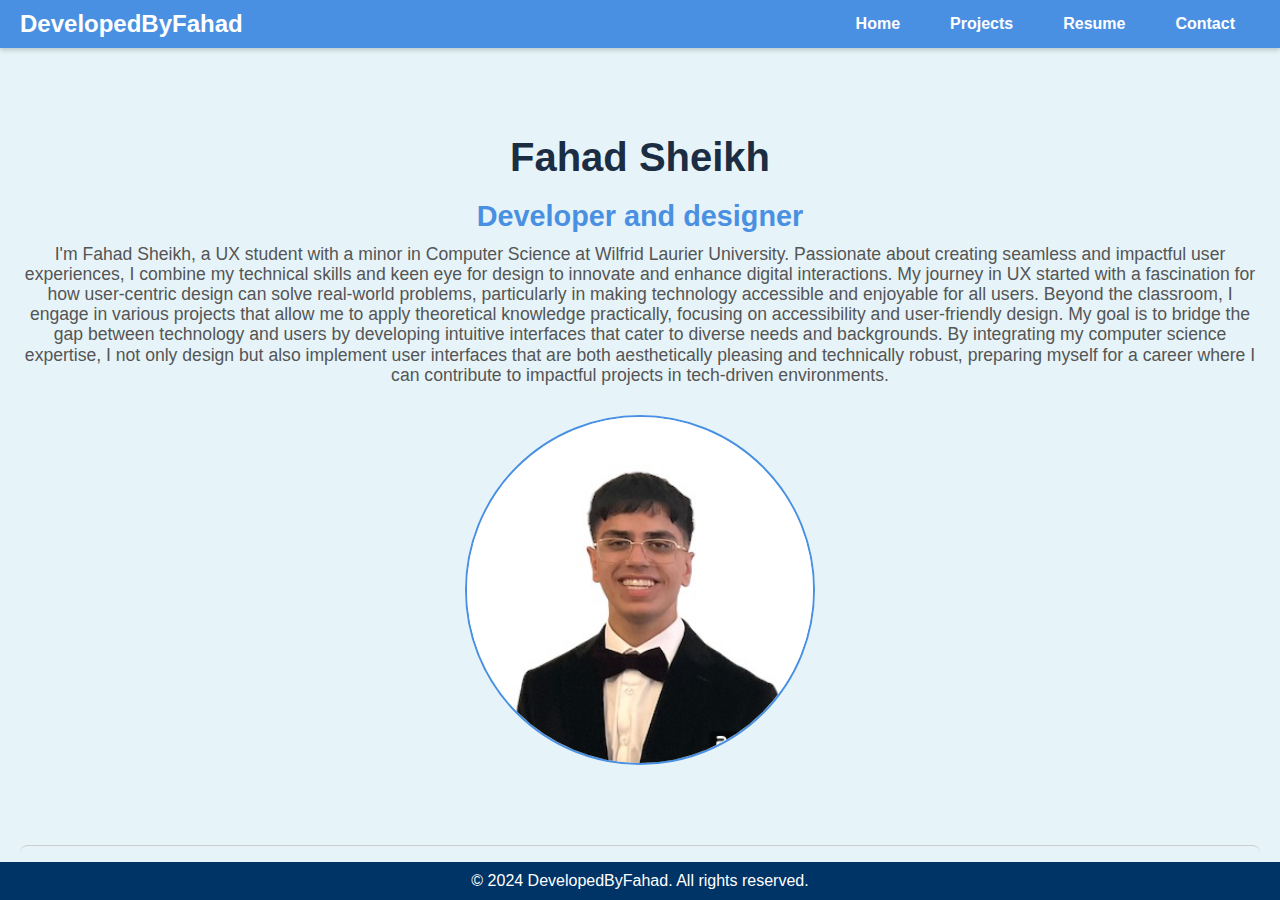
<file: index.html>
<!-- 169031080 fahad sheikh -->

<!DOCTYPE html>
<html lang="en">
<head>
    <meta charset="UTF-8">
    <meta name="viewport" content="width=device-width, initial-scale=1.0">
    <title>Fahad Sheikh Portfolio</title>
    <link rel="stylesheet" href="CSS/normalize.css">
    <link rel="stylesheet" href="CSS/home.css">
    <link rel="stylesheet" href="CSS/main.css">
</head>
<body>
    <header>
        <nav>
            <div class="logo">DevelopedByFahad</div>
            <!-- Navigation link with clear name and using aria for screen reader -->
            <ul>
                <li><a href="home.html" aria-label="Go to Home page">Home</a></li>
                <li><a href="image.html" aria-label="View Projects">Projects</a></li>
                <li><a href="table.html" aria-label="View Resume Details">Resume</a></li>
                <li><a href="contact.html" aria-label="Contact Form">Contact</a></li>
            </ul>       
        </nav>
    </header>
    <main>
        <section class="hero">
            <h1>Fahad Sheikh</h1>
            <h2>Developer and designer</h2>
            <p>I'm Fahad Sheikh, a UX student with a minor in Computer Science at Wilfrid Laurier University. Passionate about creating seamless and impactful user experiences, I combine my technical skills and keen eye for design to innovate and enhance digital interactions. My journey in UX started with a fascination for how user-centric design can solve real-world problems, particularly in making technology accessible and enjoyable for all users. Beyond the classroom, I engage in various projects that allow me to apply theoretical knowledge practically, focusing on accessibility and user-friendly design. My goal is to bridge the gap between technology and users by developing intuitive interfaces that cater to diverse needs and backgrounds. By integrating my computer science expertise, I not only design but also implement user interfaces that are both aesthetically pleasing and technically robust, preparing myself for a career where I can contribute to impactful projects in tech-driven environments.</p>
            <div class="profile-pic placeholder">
                <img src="images/Fahad.jpeg" alt="Picture of Fahad">
            </div>
        </section>
        <section class="services">
            <h2>Services I Offer</h2>
            <p>Currently, I am pursuing an education in the User Experience...</p>
        </section>
        <section class="services">
            <div class="service-card">
                <img src="images/design.png" alt="Design Icon">
                <h3>Beautiful Designs</h3>
                <p>Creating elegant designs suited for your needs.</p>
                <p>Design tools I use:</p>
                <ul role="list">
                    <li role="listitem">Figma</li>
                    <li role="listitem">Illustrator</li>
                    <li role="listitem">InDesign</li>
                </ul>
            </div>
            <div class="service-card">
                <img src="images/code.png" alt="Programming Icon">
                <h3>Robust Programming</h3>
                <p>I have a strong proficiency in programming since 4 years.</p>
                <p>Languages I use:</p>
                <ul role="list">
                    <li role="listitem">Swift</li>
                    <li role="listitem">Java</li>
                    <li role="listitem">Python</li>
                </ul>
            </div>
            <div class="service-card">
                <img src="images/consulting.png" alt="UX Consulting Icon">
                <h3>UX Consulting</h3>
                <p>I have a background in user experience (UX) Design.</p>
                <p>UX tools I use:</p>
                <ul role="list">
                    <li role="listitem">Wireframing and Prototyping</li>
                    <li role="listitem">Usability Testing</li>
                    <li role="listitem">User-Centered Design</li>
                </ul>
            </div>
        </section>
    </main>
    <footer>
        <p>© 2024 DevelopedByFahad. All rights reserved.</p>
    </footer>
</body>
</html>
</file>
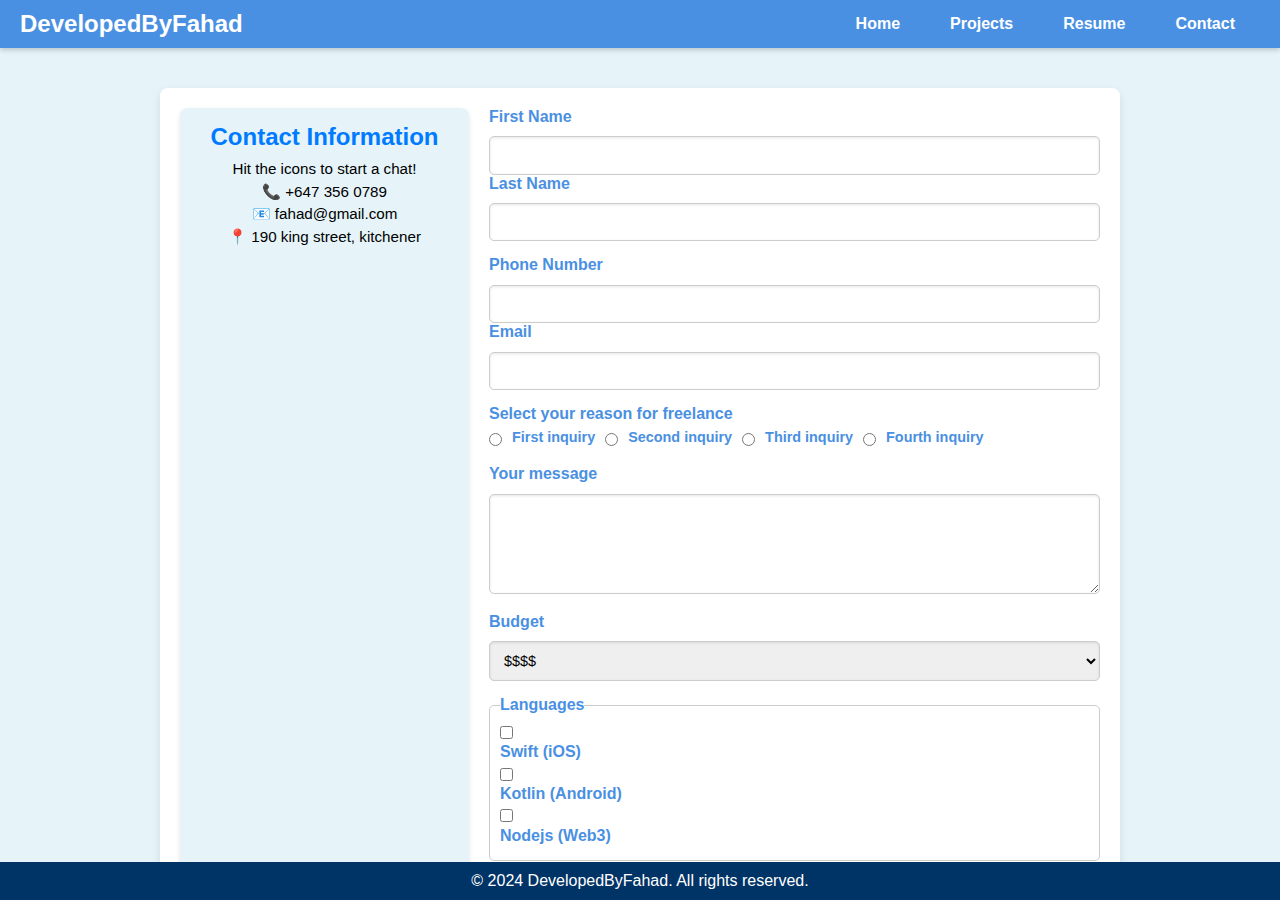
<file: contact.html>
<!-- 169031080 fahad sheikh -->

<!DOCTYPE html>
<html lang="en">
<head>
    <meta charset="UTF-8">
    <meta name="viewport" content="width=device-width, initial-scale=1.0">
    <title>Contact Page</title>
    <link rel="stylesheet" href="./CSS/normalize.css">
    <link rel="stylesheet" href="./CSS/contact.css"> <!-- Specific styles for contact page -->
    <link rel="stylesheet" href="./CSS/main.css"> 


</head>

<body>
    <header>
        <nav>
            <div class="logo">DevelopedByFahad</div>
            <!-- Navigation link with clear name and using aria for screen reader -->
            <ul>
                <li><a href="./index.html" aria-label="Go to Home page">Home</a></li>
                <li><a href="./image.html" aria-label="View Projects">Projects</a></li>
                <li><a href="./table.html" aria-label="View Resume Details">Resume</a></li>
                <li><a href="./contact.html" aria-label="Contact Form">Contact</a></li>
            </ul>       
        </nav>
    </header>
    <main>
        <div class="container">
            <aside class="contact-info">
                <h2>Contact Information</h2>
                <p>Hit the icons to start a chat!</p>
                <div class="info">
                    <p>📞 +647 356 0789</p>
                    <p>📧 fahad@gmail.com</p>
                    <p>📍 190 king street, kitchener</p>
                </div>
            </aside>
            <form class="contact-form">
                <div class="form-group">
                    <label for="firstName">First Name</label>
                    <input type="text" id="firstName">
                    <label for="lastName">Last Name</label>
                    <input type="text" id="lastName">
                </div>
                <div class="form-group">
                    <label for="phone">Phone Number</label>
                    <input type="tel" id="phone">
                    <label for="email">Email</label>
                    <input type="email" id="email">
                </div>
                <div class="form-group">
                    <label for="reason">Select your reason for freelance</label>
                    <div class="radio-group">
                        <input type="radio" id="inquiry1" name="reason"><label for="inquiry1">First inquiry</label>
                        <input type="radio" id="inquiry2" name="reason"><label for="inquiry2">Second inquiry</label>
                        <input type="radio" id="inquiry3" name="reason"><label for="inquiry3">Third inquiry</label>
                        <input type="radio" id="inquiry4" name="reason"><label for="inquiry4">Fourth inquiry</label>
                    </div>
                </div>
                <div class="form-group">
                    <label for="message">Your message</label>
                    <textarea id="message"></textarea>
                </div>
                <div class="form-group">
                    <label for="budget">Budget</label>
                    <select id="budget">
                        <option>$$$$</option>
                        <option>$$$</option>
                        <option>$$</option>
                        <option>$</option>
                    </select>
                </div>
                <div class="form-group">
                    <fieldset>
                        <legend>Languages</legend>
                        <input type="checkbox" id="swift"><label for="swift">Swift (iOS)</label>
                        <input type="checkbox" id="kotlin"><label for="kotlin">Kotlin (Android)</label>
                        <input type="checkbox" id="nodejs"><label for="nodejs">Nodejs (Web3)</label>
                    </fieldset>
                </div>

                <div class="form-group">
                    <label for="services">Select Services:</label>
                    <select id="services" multiple>
                        <option value="web_design">Web Design</option>
                        <option value="seo">SEO</option>
                        <option value="digital_marketing">Digital Marketing</option>
                        <option value="app_dev">App Development</option>
                    </select>
                </div>
                
                <button type="submit">Send Message</button>
            </form>
        </div>
    </main>
    <footer>
        <p>© 2024 DevelopedByFahad. All rights reserved.</p>
    </footer>
</body>
</html>
</file>
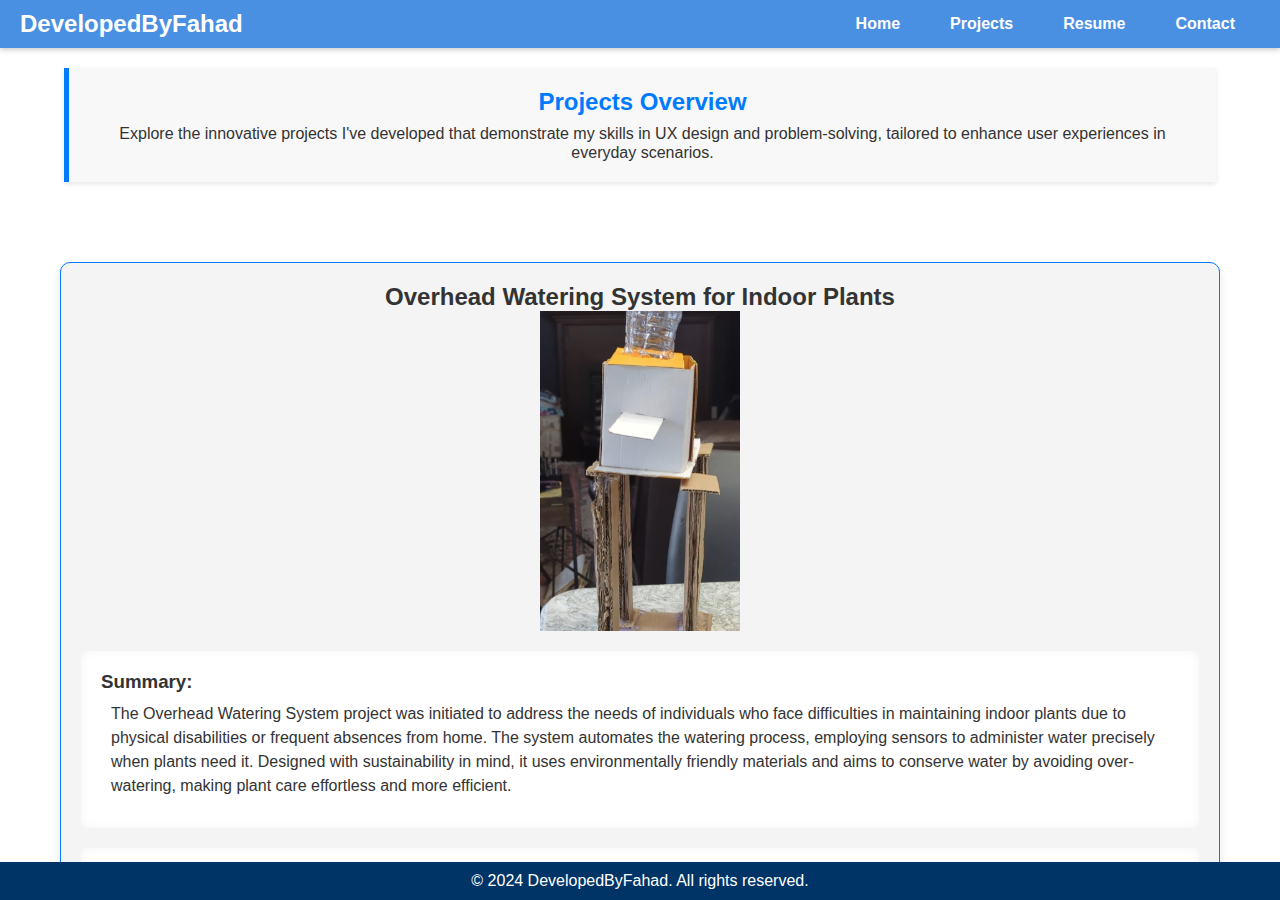
<file: image.html>
<!-- 169031080 fahad sheikh -->


<!DOCTYPE html>
<html lang="en">
<head>
    <meta charset="UTF-8">
    <meta name="viewport" content="width=device-width, initial-scale=1.0">
    <title>Fahad Sheikh - UX Portfolio</title>
    <link rel="stylesheet" href="./CSS/normalize.css">
    <link rel="stylesheet" href="./CSS/main.css">
    <link rel="stylesheet" href="./CSS/image.css">

</head>
<body>
    <header>
        <nav>
            <div class="logo">DevelopedByFahad</div>
            <ul>
                <li><a href="./index.html">Home</a></li>
                <li><a href="./image.html" class="active">Projects</a></li>
                <li><a href="./table.html">Resume</a></li>
                <li><a href="./contact.html">Contact</a></li>
            </ul>       
        </nav>
    </header>

     <!-- Project Overview Box -->
     <div class="project-overview">
        <h2>Projects Overview</h2>
        <p>Explore the innovative projects I've developed that demonstrate my skills in UX design and problem-solving, tailored to enhance user experiences in everyday scenarios.</p>
    </div>

    <main>
        <!-- Overhead Watering System Project -->
        <main>
            <!-- Overhead Watering System Project -->
            <section class="project-item">
                <h2>Overhead Watering System for Indoor Plants</h2>
                <img src="images/gmp2.png" alt="Overhead Watering System">
                <div class="detail-box">
                    <h3>Summary:</h3>
                    <p>The Overhead Watering System project was initiated to address the needs of individuals who face difficulties in maintaining indoor plants due to physical disabilities or frequent absences from home. The system automates the watering process, employing sensors to administer water precisely when plants need it. Designed with sustainability in mind, it uses environmentally friendly materials and aims to conserve water by avoiding over-watering, making plant care effortless and more efficient.</p>
                </div>
                <div class="detail-box">
                    <h3>Design Problem:</h3>
                    <p>Traditional plant care methods can be challenging for individuals with mobility issues or those with busy lifestyles, often leading to either neglected plants or the inefficient use of water resources. Our goal was to develop a system that could autonomously take care of plants in any indoor environment, ensuring they receive optimal care without requiring constant human intervention. This system needed to be easy to install, operate, and maintain, while also being cost-effective and scalable to various indoor settings.</p>
                </div>                
                <div class="detail-box">
                    <h3>Design Process:</h3>
                    <p>The development process began with targeted user research to gather insights into the specific needs of our audience. This was followed by iterative design sprints that involved rapid prototyping using recycled materials. Each prototype phase included user testing sessions, which provided critical feedback used to refine the system, focusing on usability, efficiency, and the precision of the watering mechanisms.</p>
                </div>
                <div class="detail-box">
                    <h3>Concluding Evaluation:</h3>
                    <p>This innovative system has proven to significantly reduce the workload associated with plant care, enhancing the quality of life for our users. It has been particularly noted for its reliability and environmental benefits. Ongoing developments aim to further optimize its water use and expand its capabilities with smart technology integrations.</p>
                </div>
            </section>
            <!-- Eco-Friendly Compost Bin Project -->
            <section class="project-item">
                <h2>Eco-Friendly Compost Bin</h2>
                <img src="images/gmp1-1.png" alt="Eco-Friendly Compost Bin">
                <div class="detail-box">
                    <h3>Summary:</h3>
                    <p>This project introduced a compact, odorless compost bin tailored for urban residents, making composting an easy and accessible component of urban life. The bin's design is both user-friendly and environmentally conscious, encouraging sustainable waste management in tight spaces.</p>
                </div>
                <div class="detail-box">
                    <h3>Design Problem:</h3>
                    <p>We addressed the challenge of adapting composting solutions for urban environments, where space constraints and lifestyle pace often hinder traditional composting methods. Our solution needed to be efficient, aesthetically pleasing, and capable of fitting within small apartments without any foul odors.</p>
                </div>
                <div class="detail-box">
                    <h3>Design Process:</h3>
                    <p>Our approach was rooted in extensive market research to define the constraints and expectations of potential users. We then engaged in multiple prototyping rounds, each followed by rigorous testing to evaluate functionality and user satisfaction. Material choices were carefully considered to balance durability with environmental impact, ensuring the system remained sustainable and effective.</p>
                </div>
                <div class="detail-box">
                    <h3>Concluding Evaluation:</h3>
                    <p>The compost bin has been successfully adopted in urban settings and has received praise for its innovative design which seamlessly integrates into daily routines. It stands as a testament to the potential of design to solve specific lifestyle problems while promoting environmental sustainability. Future iterations will focus on improving material efficiency and integrating smart features to track compost readiness.</p>
                </div>
            </section>
        </main>
        


        <!-- Reflections & Learnings Section for Overhead Watering System (GMP1) -->
<section class="reflection-section">
    <h2>Reflections & Learnings on Overhead Watering System</h2>
    <div class="reflection-item">
        <p><strong>What I accomplished:</strong> I led the development of an innovative overhead watering system designed to automate plant care for those with limited mobility or frequent absences, significantly enhancing daily life sustainability.</p>
        <p><strong>Challenges encountered:</strong> The main challenges included integrating eco-friendly materials that met functional requirements while ensuring the system was cost-effective and easy to use for our target demographic.</p>
        <p><strong>Adaptations:</strong> We shifted to an agile development approach, which involved cyclic prototyping and testing, allowing us to refine the system based on ongoing user feedback and environmental impact assessments.</p>
        <p><strong>Successful aspects:</strong> The iterative design process proved successful, particularly our user-centric approach that included frequent testing sessions with potential users, which were instrumental in fine-tuning the system's functionality.</p>
        <p><strong>Less successful aspects:</strong> Early prototypes struggled with mechanical reliability and efficient water use, which initially failed to meet our sustainability goals and required significant redesign.</p>
        <p><strong>Learnings:</strong> This project deepened my understanding of the complexities involved in designing user-friendly yet environmentally responsible products.</p>
        <p><strong>Contribution to UX design evolution:</strong> This project enhanced my skills in applying UX principles to solve real-world problems, particularly in the context of sustainability and accessibility.</p>
    </div>
</section>

<!-- Reflections & Learnings Section for Eco-Friendly Compost Bin (GMP2) -->
<section class="reflection-section">
    <h2>Reflections & Learnings on Eco-Friendly Compost Bin</h2>
    <div class="reflection-item">
        <p><strong>What I accomplished:</strong> I co-created an eco-friendly compost bin designed to facilitate urban composting, making it simpler and more accessible for city dwellers to engage in sustainable waste management.</p>
        <p><strong>Challenges encountered:</strong> We faced significant challenges in designing a compost bin that could fit in small spaces, remain odorless, and efficiently turn waste into compost without external inputs.</p>
        <p><strong>Adaptations:</strong> To overcome these challenges, we incorporated advanced materials that controlled odors and improved the composting process, while also making the bin aesthetically pleasing for indoor use.</p>
        <p><strong>Successful aspects:</strong> The integration of a user-friendly design that included easy disposal and retrieval mechanisms was well-received, as it addressed the primary user pain points identified through our research.</p>
        <p><strong>Less successful aspects:</strong> Initially, the cost of materials was higher than anticipated, which affected the project's scalability and potential market adoption.</p>
        <p><strong>Learnings:</strong> This project taught me valuable lessons in balancing functionality with eco-friendliness in product design, especially in a consumer market that values aesthetics and convenience.</p>
        <p><strong>Contribution to UX design evolution:</strong> Developing this compost bin allowed me to refine my approach to integrating environmental sustainability into product design, enhancing my ability to innovate within tight constraints.</p>
    </div>
</section>

    </main>
    <footer>
        <p>© 2024 DevelopedByFahad. All rights reserved.</p>
    </footer>
</body>
</html>
</file>
<file: CSS/home.css>
/* 169031080 fahad sheikh */

html, body {
    height: 100%;
    margin: 0;
    padding: 0;
}

body {
    font-family: Arial, sans-serif;
    display: flex;
    flex-direction: column;
    color: #333;
    background-color: #fff;
}

main {
    flex: 1;
    padding: 20px 0;
}

.hero {
    text-align: center;
    padding: 40px 0;
}

.profile-pic {
    width: 350px;
    height: 350px;
    border-radius: 50%;
    overflow: hidden;
    display: flex;
    justify-content: center;
    align-items: center;
    border: 2px solid #4A90E2;
    margin: 20px auto;
}

.profile-pic img {
    width: 100%;
    height: auto;
}

.services {
    border-top: 1px solid #ccc;
    display: flex;
    justify-content: space-around;
    background-color: #e6f4f9;
    padding: 40px 20px;
    margin: 20px 0;
    border-radius: 8px;
}

.service-card {
    width: 30%;
    min-height: 400px;
    box-shadow: 0 4px 10px rgba(0,0,0,0.1);
    padding: 20px;
    margin: 10px;
    background-color: #ffffff;
    text-align: center;
    border-radius: 10px;
    transition: transform 0.3s, box-shadow 0.3s;
}

.service-card:hover {
    transform: translateY(-10px);
    box-shadow: 0 8px 20px rgba(0,0,0,0.15);
}

.service-card img {
    width: 80px;
    height: 80px;
    margin-bottom: 15px;
}

.service-card h3 {
    color: #4A90E2;
    font-size: 1.2em;
    margin-bottom: 10px;
}



.hero h1 {
    font-size: 2.5em;
    color: #1A2D43;
    margin-bottom: 20px;
}

.hero h2 {
    font-size: 1.8em;
    color: #4A90E2;
    margin-bottom: 10px;
}

.hero p {
    font-size: 1.1em;
    color: #555;
    margin-bottom: 30px;
}


.services ul {
    list-style-type: none;
    margin: 0;
    text-align: center;

}

.services li {
    display: inline-block;
    margin: 0 10px;
    padding-top: 10px;
}
</file>
<file: CSS/main.css>
/* 169031080 fahad sheikh */

*{
    margin: 0;
    padding: 0;
    box-sizing: border-box;
}

html, body {
    height: 100%;
    font-family: Arial, sans-serif;
    display: flex;
    flex-direction: column;
    background-color: #e6f4f9;
}

header {
    width: 100%;
    background-color: #4A90E2;
    color: white;
    padding: 10px 20px;
    box-shadow: 0 2px 5px rgba(0, 0, 0, 0.2);
}

header nav {
    display: flex;
    justify-content: space-between;
    align-items: center;
}

header ul {
    list-style-type: none;
    display: flex;
    align-items: center;
}

header li {
    margin: 0 10px;
}

header li a {
    text-decoration: none;
    color: white;
    font-weight: bold;
    padding: 10px 15px;
    transition: color 0.3s ease;
}

header li a:hover {
    color: #ffcc00;
}

main {
    flex: 1;
    padding: 20px;
    overflow: auto;
}

footer {
    background-color: #003366;
    color: white;
    padding: 10px 20px;
    text-align: center;
}

.logo {
    font-size: 1.5em;
    font-weight: bold;
    color: white;
}

@media (max-width: 768px) {
    header ul {
        flex-direction: column;
    }
    header li a {
        padding: 8px;
    }
}
</file>
<file: CSS/contact.css>
/* 169031080 fahad sheikh */

body.contact-page {
    background-color: #10181e;
    font-family: Arial, sans-serif;
    color: #333;
    margin: 0;
    padding: 0;
}

.container {
    max-width: 960px;
    margin: 20px auto;
    padding: 20px;
    background-color: #ffffff;
    border-radius: 8px;
    box-shadow: 0 4px 10px rgba(0, 0, 0, 0.1);
    display: flex;
    gap: 20px;
    flex-wrap: wrap;
}

.contact-info {
    flex: 1 1 30%;
    background-color: #e6f4f9;
    border-radius: 8px;
    padding: 15px;
    text-align: center;
    box-shadow: 0 2px 5px rgba(0, 0, 0, 0.1);
}

.contact-info h2 {
    color: #007BFF;
    margin-bottom: 10px;
}

.contact-info p {
    margin: 5px 0;
    font-size: 0.95em;
}

.contact-form {
    flex: 1 1 65%;
}

.contact-form .form-group {
    margin-bottom: 15px;
}

.contact-form label {
    display: block;
    margin-bottom: 5px;
    font-weight: bold;
    color: #4A90E2;
}

.contact-form input[type="text"],
.contact-form input[type="email"],
.contact-form input[type="tel"],
.contact-form textarea,
.contact-form select {
    width: 100%;
    padding: 10px;
    border: 1px solid #cccccc;
    border-radius: 5px;
    margin-top: 5px;
    font-size: 0.9em;
    box-shadow: inset 0 1px 3px rgba(0, 0, 0, 0.1);
}

.contact-form textarea {
    height: 100px;
    resize: vertical;
}

.contact-form select[multiple] {
    height: auto;
}

.contact-form button {
    background-color: #007BFF;
    color: white;
    padding: 10px 20px;
    border: none;
    border-radius: 5px;
    font-size: 1em;
    cursor: pointer;
    transition: background-color 0.3s;
}

.contact-form button:hover {
    background-color: #0056b3;
}

fieldset {
    border: 1px solid #cccccc;
    padding: 10px;
    border-radius: 5px;
    margin-bottom: 15px;
}

legend {
    font-weight: bold;
    color: #4A90E2;
}

.radio-group,
.checkbox-group {
    display: flex;
    flex-wrap: wrap;
    gap: 10px;
}

.radio-group label,
.checkbox-group label {
    font-size: 0.9em;
}

@media (max-width: 768px) {
    .container {
        flex-direction: column;
    }

    .contact-info,
    .contact-form {
        flex: 1 1 100%;
    }
}
</file>
<file: CSS/image.css>
body {
    font-family: Arial, sans-serif;
    color: #333;
    background-color: #fff;
    margin: 0;
    padding: 0;
}

.projects-gallery {
    display: flex;
    flex-wrap: wrap;
    justify-content: space-around;
    padding: 20px 0;
}

.project-item {
    flex-basis: 45%; /* Adjusted for better visibility */
    margin: 20px;
    box-shadow: 0 4px 8px rgba(0,0,0,0.1);
    border: 1px solid #007BFF;
    border-radius: 10px;
    background: #f4f4f4;
    text-align: center;
    padding: 20px;
    position: relative;
    overflow: hidden;
}

.detail-box {
    text-align: left;
    padding: 20px;
    margin-top: 20px;
    background-color: #fff;
    box-shadow: inset 0 0 10px rgba(0,0,0,0.05);
    border-radius: 5px;
}

.project-item img {
    width: 80%; /* Adjusted width to make images smaller and to scale */
    height: auto;
    display: block;
    transition: transform 0.3s ease-in-out;
    margin: 10px auto; /* Center image and add margin */
}


.project-item p {
    margin: 10px;
    color: #333;
    font-size: 16px;
    line-height: 1.5; /* Increased line spacing for better readability */
}


.project-item img {
    max-width: 100%;  /* Ensures image width does not exceed its container */
    height: auto;     /* Maintains the aspect ratio */
    display: block;
    margin: 10px auto; /* Centers the image horizontally */
    object-fit: contain; /* Ensures the complete image is shown without cropping */
}

.project-overview {
    background-color: #f8f8f8; /* Slightly off-white for subtle contrast */
    padding: 20px;
    margin: 20px auto; /* Centers the box and adds margin for spacing */
    width: 90%; /* Restricts the box to a reasonable width */
    border-left: 5px solid #007BFF; /* Adds a blue accent line for visual interest */
    box-shadow: 0 2px 5px rgba(0,0,0,0.1); /* Soft shadow for depth */
    text-align: center; /* Centers the text inside the box */
}

.project-overview h2 {
    color: #007BFF; /* Blue color for the title for consistency with the site's theme */
    margin-bottom: 10px; /* Adds space below the title */
}

.project-overview p {
    font-size: 16px; /* Standard font size for readability */
    color: #333; /* Dark grey color for contrast and readability */
}


.project-item img {
    width: 200px;  /* Fixed width for images */
    height: 320px; /* Fixed height for images */
    object-fit: cover; /* Ensures the image covers the area without distorting the aspect ratio */
    display: block;
    margin: 0 auto; /* Centers the image horizontally and removes vertical margin */
    transition: transform 0.3s ease-in-out; /* Smooth transition for hover effects */
}
</file>
